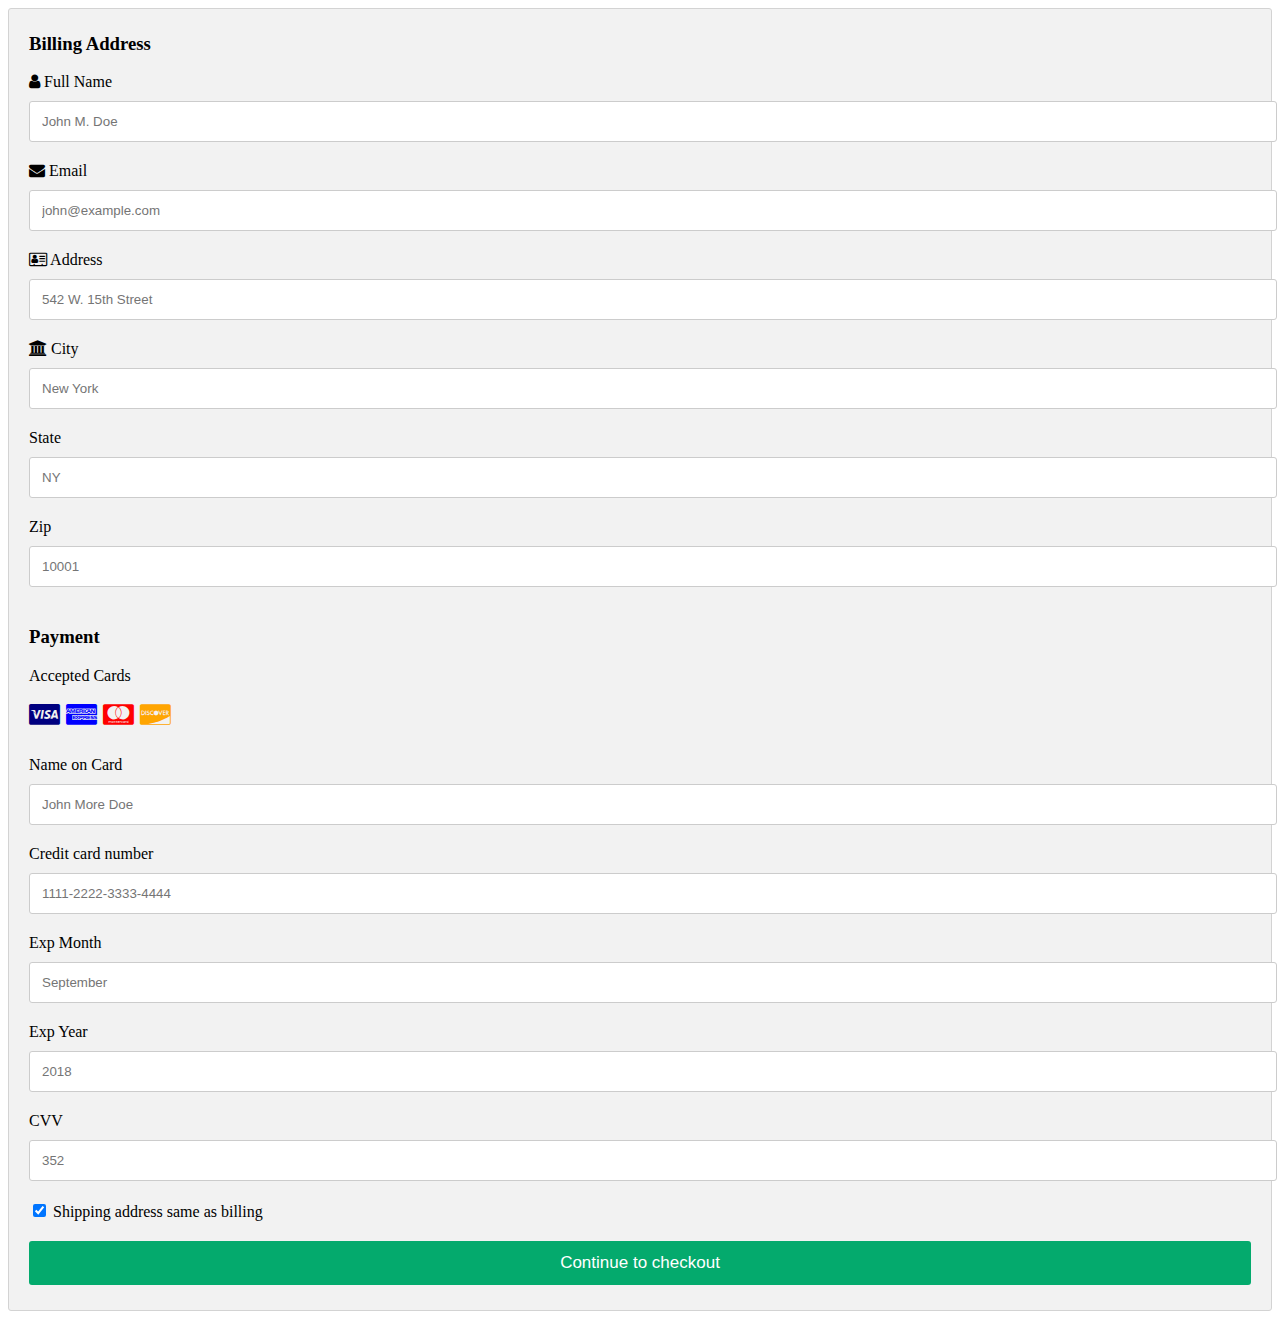
<file: buy.html>
<!DOCTYPE html>
<html lang="en">
<head>
  <meta charset="UTF-8">
  <meta http-equiv="X-UA-Compatible" content="IE=edge">
  <meta name="viewport" content="width=device-width, initial-scale=1.0">
  <title>Document</title>
  <link rel="stylesheet" href="https://cdnjs.cloudflare.com/ajax/libs/font-awesome/4.7.0/css/font-awesome.min.css">
  <link rel="stylesheet" href="cart.css">
  <link rel="shortcut icon" href="https://icons.iconarchive.com/icons/icons8/android/256/Shopping-Checkout-icon.png" type="image/x-icon">
</head>
<body>
  <div class="row">
    <div class="col-75">
      <div class="container">
        <form action="/action_page.php">
  
          <div class="row">
            <div class="col-50">
              <h3>Billing Address</h3>
              <label for="fname"><i class="fa fa-user"></i> Full Name</label>
              <input type="text" id="fname" name="firstname" placeholder="John M. Doe">
              <label for="email"><i class="fa fa-envelope"></i> Email</label>
              <input type="text" id="email" name="email" placeholder="john@example.com">
              <label for="adr"><i class="fa fa-address-card-o"></i> Address</label>
              <input type="text" id="adr" name="address" placeholder="542 W. 15th Street">
              <label for="city"><i class="fa fa-institution"></i> City</label>
              <input type="text" id="city" name="city" placeholder="New York">
  
              <div class="row">
                <div class="col-50">
                  <label for="state">State</label>
                  <input type="text" id="state" name="state" placeholder="NY">
                </div>
                <div class="col-50">
                  <label for="zip">Zip</label>
                  <input type="text" id="zip" name="zip" placeholder="10001">
                </div>
              </div>
            </div>
  
            <div class="col-50">
              <h3>Payment</h3>
              <label for="fname">Accepted Cards</label>
              <div class="icon-container">
                <i class="fa fa-cc-visa" style="color:navy;"></i>
                <i class="fa fa-cc-amex" style="color:blue;"></i>
                <i class="fa fa-cc-mastercard" style="color:red;"></i>
                <i class="fa fa-cc-discover" style="color:orange;"></i>
              </div>
              <label for="cname">Name on Card</label>
              <input type="text" id="cname" name="cardname" placeholder="John More Doe">
              <label for="ccnum">Credit card number</label>
              <input type="text" id="ccnum" name="cardnumber" placeholder="1111-2222-3333-4444">
              <label for="expmonth">Exp Month</label>
              <input type="text" id="expmonth" name="expmonth" placeholder="September">
  
              <div class="row">
                <div class="col-50">
                  <label for="expyear">Exp Year</label>
                  <input type="text" id="expyear" name="expyear" placeholder="2018">
                </div>
                <div class="col-50">
                  <label for="cvv">CVV</label>
                  <input type="text" id="cvv" name="cvv" placeholder="352">
                </div>
              </div>
            </div>
  
          </div>
          <label>
            <input type="checkbox" checked="checked" name="sameadr"> Shipping address same as billing
          </label>
          <input type="submit" value="Continue to checkout" class="btn">
        </form>
      </div>
    </div>
  
    
  </div>
  
</body>
</html>
</file>
<file: cart.css>
.row {
    display: -ms-flexbox; /* IE10 */
    display: flex;
    -ms-flex-wrap: wrap; /* IE10 */
    flex-wrap: wrap;
    margin: 0 -16px;
  }
  
  .col-25 {
    -ms-flex: 25%; /* IE10 */
    flex: 25%;
  }
  
  .col-50 {
    -ms-flex: 50%; /* IE10 */
    flex: 50%;
  }
  
  .col-75 {
    -ms-flex: 75%; /* IE10 */
    flex: 75%;
  }
  
  .col-25,
  .col-50,
  .col-75 {
    padding: 0 16px;
  }
  
  .container {
    background-color: #f2f2f2;
    padding: 5px 20px 15px 20px;
    border: 1px solid lightgrey;
    border-radius: 3px;
  }
  
  input[type=text] {
    width: 100%;
    margin-bottom: 20px;
    padding: 12px;
    border: 1px solid #ccc;
    border-radius: 3px;
  }
  
  label {
    margin-bottom: 10px;
    display: block;
  }
  
  .icon-container {
    margin-bottom: 20px;
    padding: 7px 0;
    font-size: 24px;
  }
  
  .btn {
    background-color: #04AA6D;
    color: white;
    padding: 12px;
    margin: 10px 0;
    border: none;
    width: 100%;
    border-radius: 3px;
    cursor: pointer;
    font-size: 17px;
  }
  
  .btn:hover {
    background-color: #45a049;
  }
  
  span.price {
    float: right;
    color: grey;
  }
  
  /* Responsive layout - when the screen is less than 800px wide, make the two columns stack on top of each other instead of next to each other (and change the direction - make the "cart" column go on top) */
  @media (max-width: 800px) {
    .row {
      flex-direction: column-reverse;
    }
    .col-25 {
      margin-bottom: 20px;
    }
  }
</file>
